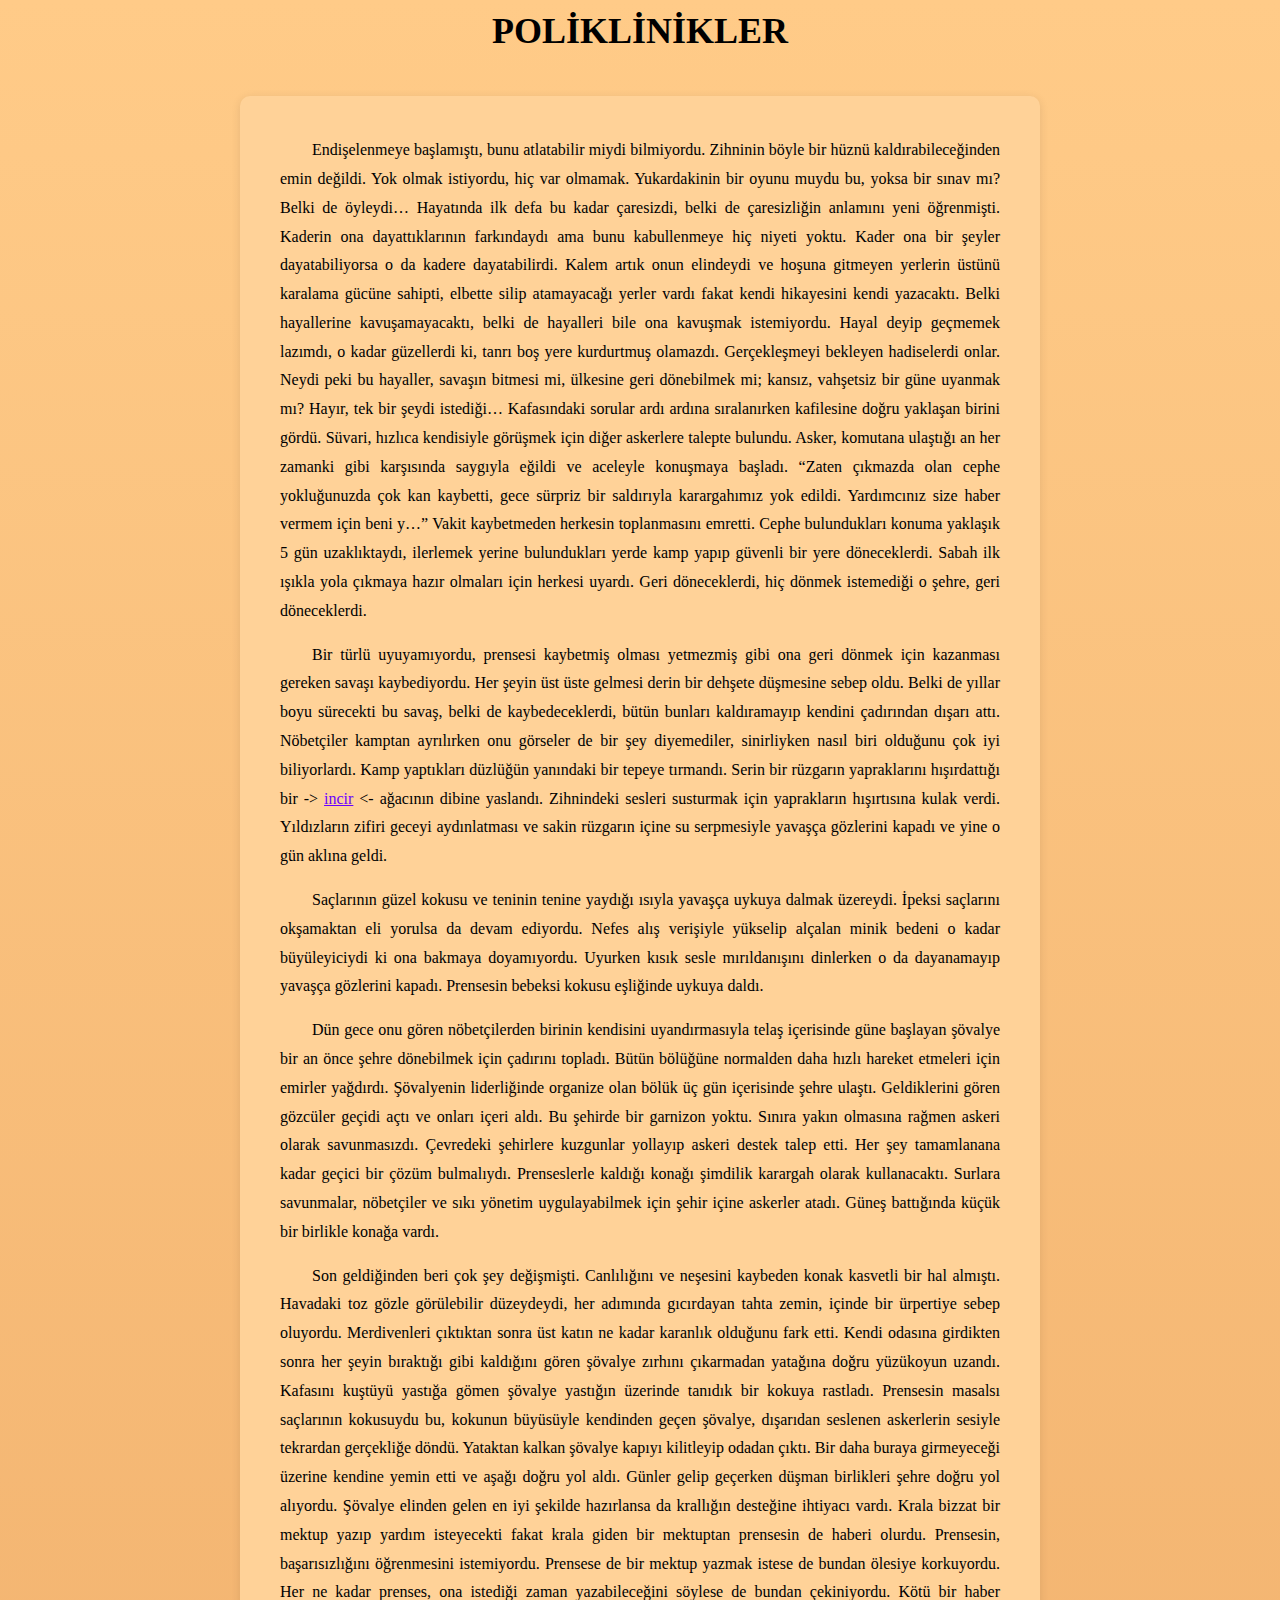
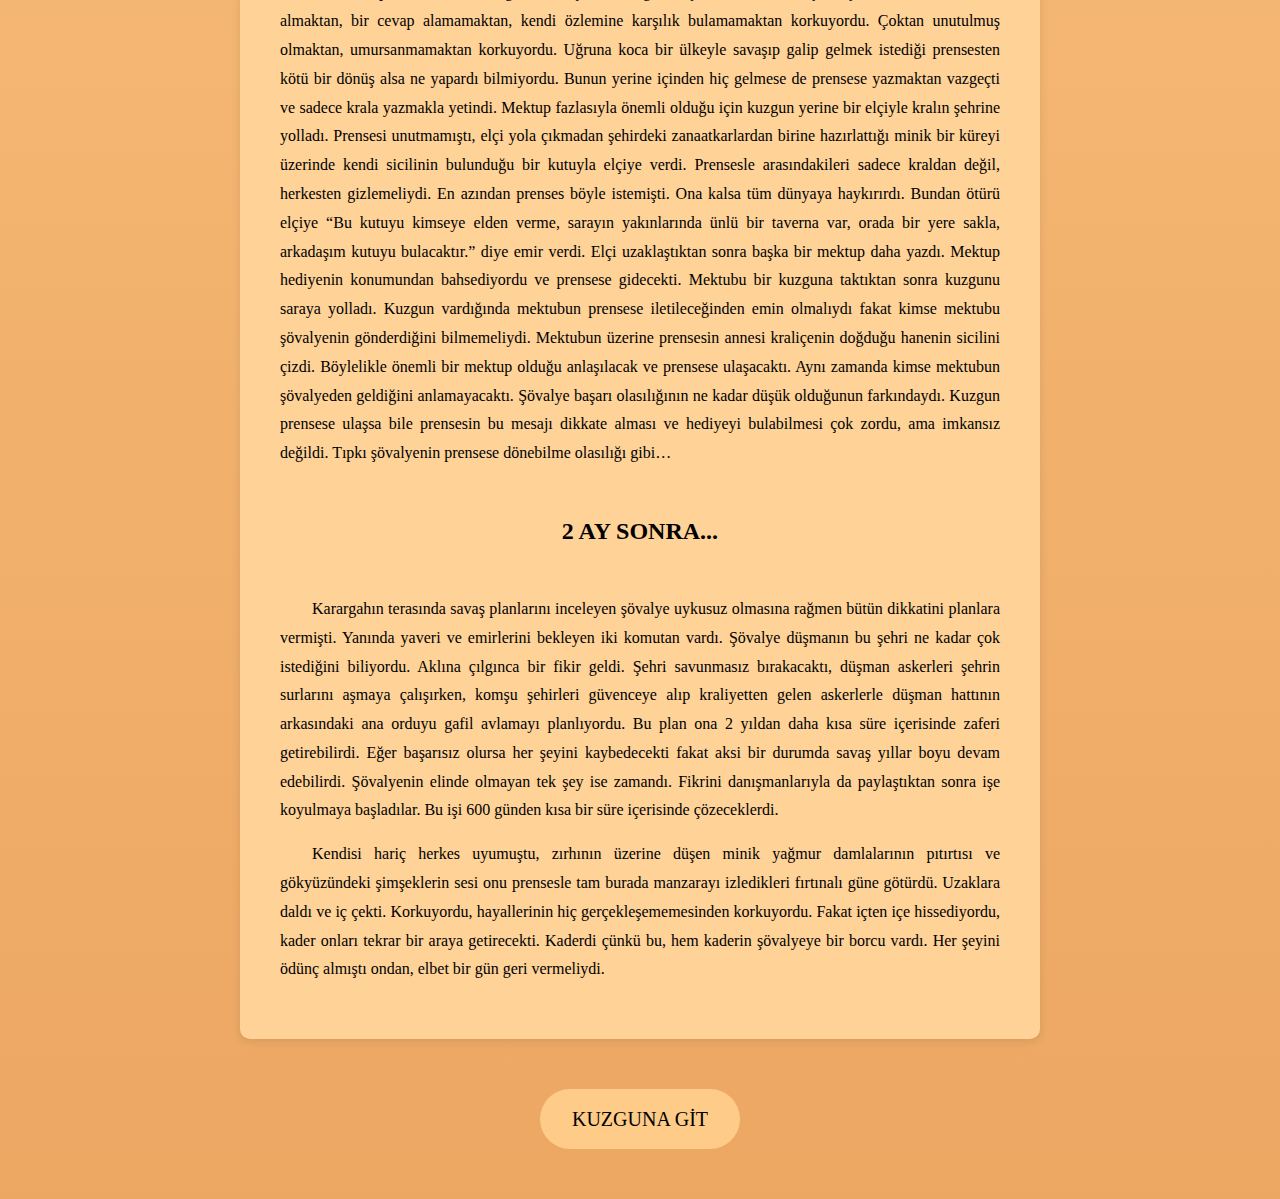
<file: index.html>
<!DOCTYPE html>
<html lang="tr">
<head>
    <meta charset="UTF-8">
    <meta name="viewport" content="width=device-width, initial-scale=1.0">
    <title>Hophophop</title>
    <link rel="stylesheet" href="styles.css">

    


</head>
<body>
    <header>
        <h1>POLİKLİNİKLER</h1>
    </header>
    <main>
        <p>
            Endişelenmeye başlamıştı, bunu atlatabilir miydi bilmiyordu. Zihninin böyle bir hüznü kaldırabileceğinden emin değildi. Yok olmak istiyordu, hiç var olmamak. Yukardakinin bir oyunu muydu bu, yoksa bir sınav mı? Belki de öyleydi… Hayatında ilk defa bu kadar çaresizdi, belki de çaresizliğin anlamını yeni öğrenmişti. Kaderin ona dayattıklarının farkındaydı ama bunu kabullenmeye hiç niyeti yoktu. Kader ona bir şeyler dayatabiliyorsa o da kadere dayatabilirdi. Kalem artık onun elindeydi ve hoşuna gitmeyen yerlerin üstünü karalama gücüne sahipti, elbette silip atamayacağı yerler vardı fakat kendi hikayesini kendi yazacaktı. Belki hayallerine kavuşamayacaktı, belki de hayalleri bile ona kavuşmak istemiyordu. Hayal deyip geçmemek lazımdı, o kadar güzellerdi ki, tanrı boş yere kurdurtmuş olamazdı. Gerçekleşmeyi bekleyen hadiselerdi onlar. Neydi peki bu hayaller, savaşın bitmesi mi, ülkesine geri dönebilmek mi; kansız, vahşetsiz bir güne uyanmak mı? Hayır, tek bir şeydi istediği… Kafasındaki sorular ardı ardına sıralanırken kafilesine doğru yaklaşan birini gördü. Süvari, hızlıca kendisiyle görüşmek için diğer askerlere talepte bulundu. Asker, komutana ulaştığı an her zamanki gibi karşısında saygıyla eğildi ve aceleyle konuşmaya başladı. “Zaten çıkmazda olan cephe yokluğunuzda çok kan kaybetti, gece sürpriz bir saldırıyla karargahımız yok edildi. Yardımcınız size haber vermem için beni y…” Vakit kaybetmeden herkesin toplanmasını emretti. Cephe bulundukları konuma yaklaşık 5 gün uzaklıktaydı, ilerlemek yerine bulundukları yerde kamp yapıp güvenli bir yere döneceklerdi. Sabah ilk ışıkla yola çıkmaya hazır olmaları için herkesi uyardı. Geri döneceklerdi, hiç dönmek istemediği o şehre, geri döneceklerdi.
        </p>
        <p>
            Bir türlü uyuyamıyordu, prensesi kaybetmiş olması yetmezmiş gibi ona geri dönmek için kazanması gereken savaşı kaybediyordu. Her şeyin üst üste gelmesi derin bir dehşete düşmesine sebep oldu. Belki de yıllar boyu sürecekti bu savaş, belki de kaybedeceklerdi, bütün bunları kaldıramayıp kendini çadırından dışarı attı. Nöbetçiler kamptan ayrılırken onu görseler de bir şey diyemediler, sinirliyken nasıl biri olduğunu çok iyi biliyorlardı. Kamp yaptıkları düzlüğün yanındaki bir tepeye tırmandı. Serin bir rüzgarın yapraklarını hışırdattığı bir -> <span class="highlight" onclick="showInfo('incir')">incir</span> <- ağacının dibine yaslandı. Zihnindeki sesleri susturmak için yaprakların hışırtısına kulak verdi. Yıldızların zifiri geceyi aydınlatması ve sakin rüzgarın içine su serpmesiyle yavaşça gözlerini kapadı ve yine o gün aklına geldi.
        </p>
        <p>
            Saçlarının güzel kokusu ve teninin tenine yaydığı ısıyla yavaşça uykuya dalmak üzereydi. İpeksi saçlarını okşamaktan eli yorulsa da devam ediyordu. Nefes alış verişiyle yükselip alçalan minik bedeni o kadar büyüleyiciydi ki ona bakmaya doyamıyordu. Uyurken kısık sesle mırıldanışını dinlerken o da dayanamayıp yavaşça gözlerini kapadı. Prensesin bebeksi kokusu eşliğinde uykuya daldı.
        </p>

        <p>
        Dün gece onu gören nöbetçilerden birinin kendisini uyandırmasıyla telaş içerisinde güne başlayan şövalye bir an önce şehre dönebilmek için çadırını topladı. Bütün bölüğüne normalden daha hızlı hareket etmeleri için emirler yağdırdı. Şövalyenin liderliğinde organize olan bölük üç gün içerisinde şehre ulaştı. Geldiklerini gören gözcüler geçidi açtı ve onları içeri aldı. Bu şehirde bir garnizon yoktu. Sınıra yakın olmasına rağmen askeri olarak savunmasızdı. Çevredeki şehirlere kuzgunlar yollayıp askeri destek talep etti. Her şey tamamlanana kadar geçici bir çözüm bulmalıydı. Prenseslerle kaldığı konağı şimdilik karargah olarak kullanacaktı. Surlara savunmalar, nöbetçiler ve sıkı yönetim uygulayabilmek için şehir içine askerler atadı. Güneş battığında küçük bir birlikle konağa vardı.
        </p>

        <p>
            Son geldiğinden beri çok şey değişmişti. Canlılığını ve neşesini kaybeden konak kasvetli bir hal almıştı. Havadaki toz gözle görülebilir düzeydeydi, her adımında gıcırdayan tahta zemin, içinde bir ürpertiye sebep oluyordu. Merdivenleri çıktıktan sonra üst katın ne kadar karanlık olduğunu fark etti. Kendi odasına girdikten sonra her şeyin bıraktığı gibi kaldığını gören şövalye zırhını çıkarmadan yatağına doğru yüzükoyun uzandı. Kafasını kuştüyü yastığa gömen şövalye yastığın üzerinde tanıdık bir  kokuya rastladı. Prensesin masalsı saçlarının kokusuydu bu, kokunun büyüsüyle kendinden geçen şövalye, dışarıdan seslenen askerlerin sesiyle tekrardan gerçekliğe döndü. Yataktan kalkan şövalye kapıyı kilitleyip odadan çıktı. Bir daha buraya girmeyeceği üzerine kendine yemin etti ve aşağı doğru yol aldı. Günler gelip geçerken düşman birlikleri şehre doğru yol alıyordu. Şövalye elinden gelen en iyi şekilde hazırlansa da krallığın desteğine ihtiyacı vardı. Krala bizzat bir mektup yazıp yardım isteyecekti fakat krala giden bir mektuptan prensesin de haberi olurdu. Prensesin, başarısızlığını öğrenmesini istemiyordu. Prensese de bir mektup yazmak istese de bundan ölesiye korkuyordu. Her ne kadar prenses, ona istediği zaman yazabileceğini söylese de bundan çekiniyordu. Kötü bir haber almaktan, bir cevap alamamaktan, kendi özlemine karşılık bulamamaktan korkuyordu. Çoktan unutulmuş olmaktan, umursanmamaktan korkuyordu. Uğruna koca bir ülkeyle savaşıp galip gelmek istediği prensesten kötü bir dönüş alsa ne yapardı bilmiyordu. Bunun yerine içinden hiç gelmese de prensese yazmaktan vazgeçti ve sadece krala yazmakla yetindi. Mektup fazlasıyla önemli olduğu için kuzgun yerine bir elçiyle kralın şehrine yolladı. Prensesi unutmamıştı, elçi yola çıkmadan şehirdeki zanaatkarlardan birine hazırlattığı minik bir küreyi üzerinde kendi sicilinin bulunduğu bir kutuyla elçiye verdi. Prensesle arasındakileri sadece kraldan değil, herkesten gizlemeliydi. En azından prenses böyle istemişti. Ona kalsa tüm dünyaya haykırırdı. Bundan ötürü elçiye “Bu kutuyu kimseye elden verme, sarayın yakınlarında ünlü bir taverna var, orada bir yere sakla, arkadaşım kutuyu bulacaktır.” diye emir verdi. Elçi uzaklaştıktan sonra başka bir mektup daha yazdı. Mektup hediyenin konumundan bahsediyordu ve prensese gidecekti. Mektubu bir kuzguna taktıktan sonra kuzgunu saraya yolladı. Kuzgun vardığında mektubun prensese iletileceğinden emin olmalıydı fakat kimse mektubu şövalyenin gönderdiğini bilmemeliydi. Mektubun üzerine prensesin annesi kraliçenin doğduğu hanenin sicilini çizdi. Böylelikle önemli bir mektup olduğu anlaşılacak ve prensese ulaşacaktı. Aynı zamanda kimse mektubun şövalyeden geldiğini anlamayacaktı. Şövalye başarı olasılığının ne kadar düşük olduğunun farkındaydı. Kuzgun prensese ulaşsa bile prensesin bu mesajı dikkate alması ve hediyeyi bulabilmesi çok zordu, ama imkansız değildi. Tıpkı  şövalyenin prensese dönebilme olasılığı gibi…
        </p>

        <div class="center-text">2 AY SONRA...</div>

        <p>
            Karargahın terasında savaş planlarını inceleyen şövalye uykusuz olmasına rağmen bütün dikkatini planlara vermişti. Yanında yaveri ve emirlerini bekleyen iki komutan vardı. Şövalye düşmanın bu şehri ne kadar çok istediğini biliyordu. Aklına çılgınca bir fikir geldi. Şehri savunmasız bırakacaktı, düşman askerleri şehrin surlarını aşmaya çalışırken, komşu şehirleri güvenceye alıp kraliyetten gelen askerlerle düşman hattının arkasındaki ana orduyu gafil avlamayı planlıyordu. Bu plan ona 2 yıldan daha kısa süre içerisinde zaferi getirebilirdi. Eğer başarısız olursa her şeyini kaybedecekti fakat aksi bir durumda savaş yıllar boyu devam edebilirdi. Şövalyenin elinde olmayan tek şey ise zamandı. Fikrini danışmanlarıyla da paylaştıktan sonra işe koyulmaya başladılar. Bu işi 600 günden kısa bir süre içerisinde çözeceklerdi. 
        </p>

        <p>
            Kendisi hariç herkes uyumuştu, zırhının üzerine düşen minik yağmur damlalarının pıtırtısı ve gökyüzündeki şimşeklerin sesi onu prensesle tam burada manzarayı izledikleri fırtınalı güne götürdü. Uzaklara daldı ve iç çekti. Korkuyordu, hayallerinin hiç gerçekleşememesinden korkuyordu. Fakat içten içe hissediyordu, kader onları tekrar bir araya getirecekti. Kaderdi çünkü bu, hem kaderin şövalyeye bir borcu vardı. Her şeyini ödünç almıştı ondan, elbet bir gün geri vermeliydi.
        </p>


        <div id="info-box" class="hidden"></div>
        
    </main>

    <footer>
        <a href="kuzgun.html" class="kuzgun-box">KUZGUNA GİT</a>
    </footer>



    <div id="popup" class="hidden">
        <div class="popup-content">
            <span id="popup-close" class="close">&times;</span>
            <div id="popup-text"></div>
        </div>
    </div>



    <script>
        // Bilgi kutusuna yazılacak içerikler
        const infoData = {
            "incir": "Başka bir evrende \"SENİ HALA SEVİYORUM.\" anlamına gelir."
        };

        // Pop-up'ı gösteren fonksiyon
        function showPopup(key) {
            const popup = document.getElementById('popup');
            const popupText = document.getElementById('popup-text');

            // Eğer popup veya anahtar bulunmazsa hata verip durur
            if (!popup || !infoData[key]) return;

            popupText.textContent = infoData[key]; // Pop-up içeriği koy
            popup.style.display = 'block'; // Pop-up'ı görünür yap

            // Pop-up kapatma butonu
            document.getElementById('popup-close').onclick = () => {
                popup.style.display = 'none'; // Pop-up'ı gizle
            };
        }

        // Vurgulanan kelimelere tıklama olayını ekle
        document.querySelectorAll('.highlight').forEach(element => {
            element.onclick = () => showPopup(element.textContent);
        });
    </script>

    
</body>
</html>
</file>
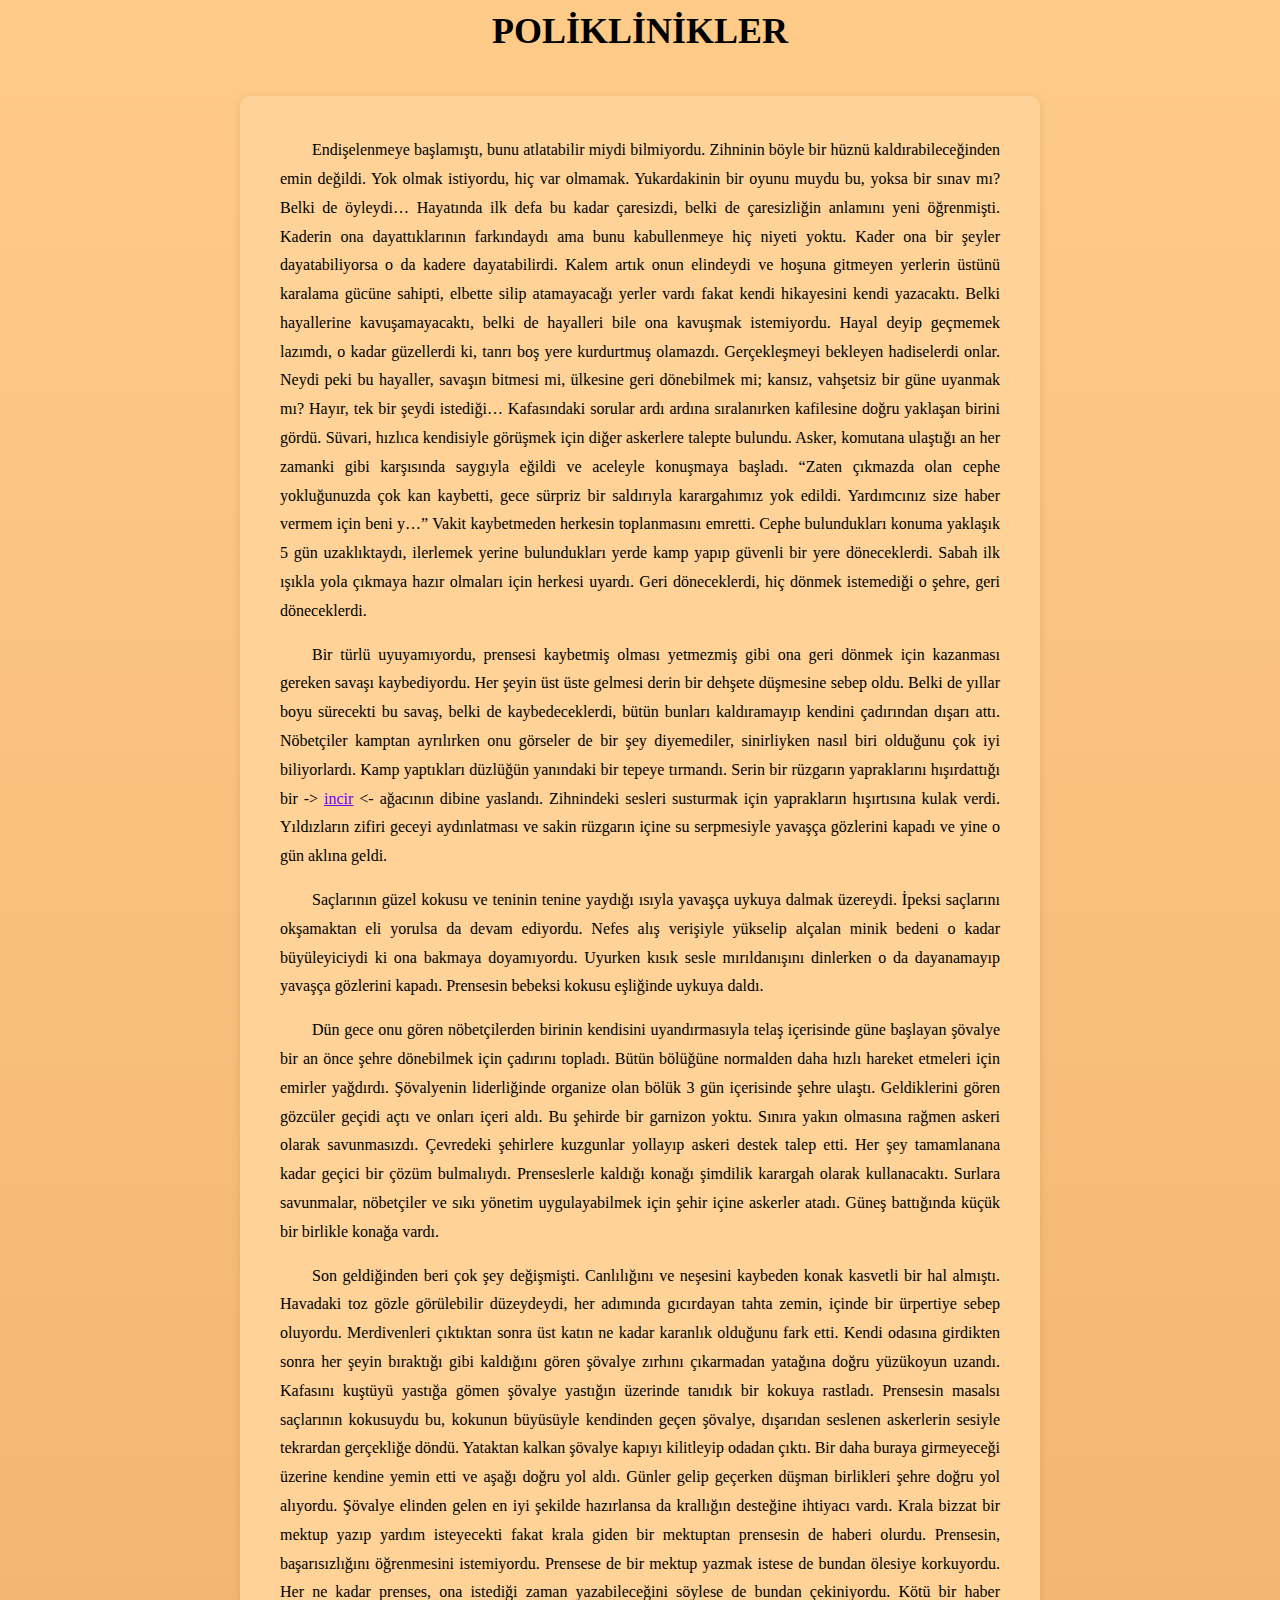
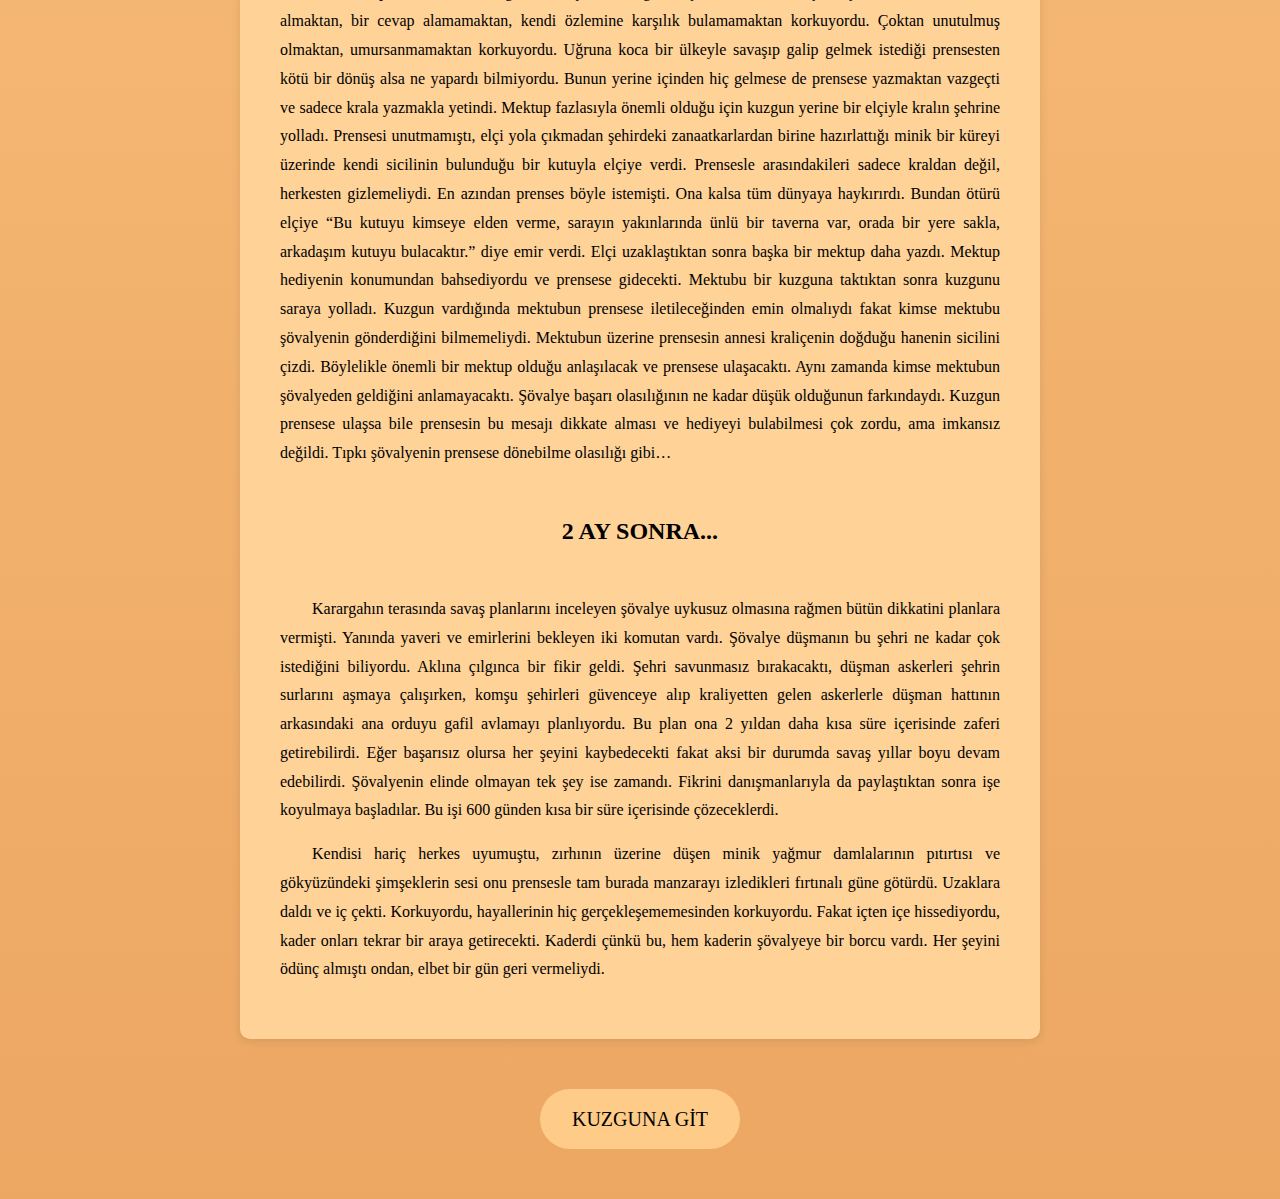
<file: prje/index.html>
<!DOCTYPE html>
<html lang="tr">
<head>
    <meta charset="UTF-8">
    <meta name="viewport" content="width=device-width, initial-scale=1.0">
    <title>index</title>
    <link rel="stylesheet" href="styles.css">

    


</head>
<body>
    <header>
        <h1>POLİKLİNİKLER</h1>
    </header>
    <main>
        <p>
            Endişelenmeye başlamıştı, bunu atlatabilir miydi bilmiyordu. Zihninin böyle bir hüznü kaldırabileceğinden emin değildi. Yok olmak istiyordu, hiç var olmamak. Yukardakinin bir oyunu muydu bu, yoksa bir sınav mı? Belki de öyleydi… Hayatında ilk defa bu kadar çaresizdi, belki de çaresizliğin anlamını yeni öğrenmişti. Kaderin ona dayattıklarının farkındaydı ama bunu kabullenmeye hiç niyeti yoktu. Kader ona bir şeyler dayatabiliyorsa o da kadere dayatabilirdi. Kalem artık onun elindeydi ve hoşuna gitmeyen yerlerin üstünü karalama gücüne sahipti, elbette silip atamayacağı yerler vardı fakat kendi hikayesini kendi yazacaktı. Belki hayallerine kavuşamayacaktı, belki de hayalleri bile ona kavuşmak istemiyordu. Hayal deyip geçmemek lazımdı, o kadar güzellerdi ki, tanrı boş yere kurdurtmuş olamazdı. Gerçekleşmeyi bekleyen hadiselerdi onlar. Neydi peki bu hayaller, savaşın bitmesi mi, ülkesine geri dönebilmek mi; kansız, vahşetsiz bir güne uyanmak mı? Hayır, tek bir şeydi istediği… Kafasındaki sorular ardı ardına sıralanırken kafilesine doğru yaklaşan birini gördü. Süvari, hızlıca kendisiyle görüşmek için diğer askerlere talepte bulundu. Asker, komutana ulaştığı an her zamanki gibi karşısında saygıyla eğildi ve aceleyle konuşmaya başladı. “Zaten çıkmazda olan cephe yokluğunuzda çok kan kaybetti, gece sürpriz bir saldırıyla karargahımız yok edildi. Yardımcınız size haber vermem için beni y…” Vakit kaybetmeden herkesin toplanmasını emretti. Cephe bulundukları konuma yaklaşık 5 gün uzaklıktaydı, ilerlemek yerine bulundukları yerde kamp yapıp güvenli bir yere döneceklerdi. Sabah ilk ışıkla yola çıkmaya hazır olmaları için herkesi uyardı. Geri döneceklerdi, hiç dönmek istemediği o şehre, geri döneceklerdi.
        </p>
        <p>
            Bir türlü uyuyamıyordu, prensesi kaybetmiş olması yetmezmiş gibi ona geri dönmek için kazanması gereken savaşı kaybediyordu. Her şeyin üst üste gelmesi derin bir dehşete düşmesine sebep oldu. Belki de yıllar boyu sürecekti bu savaş, belki de kaybedeceklerdi, bütün bunları kaldıramayıp kendini çadırından dışarı attı. Nöbetçiler kamptan ayrılırken onu görseler de bir şey diyemediler, sinirliyken nasıl biri olduğunu çok iyi biliyorlardı. Kamp yaptıkları düzlüğün yanındaki bir tepeye tırmandı. Serin bir rüzgarın yapraklarını hışırdattığı bir -> <span class="highlight" onclick="showInfo('incir')">incir</span> <- ağacının dibine yaslandı. Zihnindeki sesleri susturmak için yaprakların hışırtısına kulak verdi. Yıldızların zifiri geceyi aydınlatması ve sakin rüzgarın içine su serpmesiyle yavaşça gözlerini kapadı ve yine o gün aklına geldi.
        </p>
        <p>
            Saçlarının güzel kokusu ve teninin tenine yaydığı ısıyla yavaşça uykuya dalmak üzereydi. İpeksi saçlarını okşamaktan eli yorulsa da devam ediyordu. Nefes alış verişiyle yükselip alçalan minik bedeni o kadar büyüleyiciydi ki ona bakmaya doyamıyordu. Uyurken kısık sesle mırıldanışını dinlerken o da dayanamayıp yavaşça gözlerini kapadı. Prensesin bebeksi kokusu eşliğinde uykuya daldı.
        </p>

        <p>
        Dün gece onu gören nöbetçilerden birinin kendisini uyandırmasıyla telaş içerisinde güne başlayan şövalye bir an önce şehre dönebilmek için çadırını topladı. Bütün bölüğüne normalden daha hızlı hareket etmeleri için emirler yağdırdı. Şövalyenin liderliğinde organize olan bölük 3 gün içerisinde şehre ulaştı. Geldiklerini gören gözcüler geçidi açtı ve onları içeri aldı. Bu şehirde bir garnizon yoktu. Sınıra yakın olmasına rağmen askeri olarak savunmasızdı. Çevredeki şehirlere kuzgunlar yollayıp askeri destek talep etti. Her şey tamamlanana kadar geçici bir çözüm bulmalıydı. Prenseslerle kaldığı konağı şimdilik karargah olarak kullanacaktı. Surlara savunmalar, nöbetçiler ve sıkı yönetim uygulayabilmek için şehir içine askerler atadı. Güneş battığında küçük bir birlikle konağa vardı.
        </p>

        <p>
            Son geldiğinden beri çok şey değişmişti. Canlılığını ve neşesini kaybeden konak kasvetli bir hal almıştı. Havadaki toz gözle görülebilir düzeydeydi, her adımında gıcırdayan tahta zemin, içinde bir ürpertiye sebep oluyordu. Merdivenleri çıktıktan sonra üst katın ne kadar karanlık olduğunu fark etti. Kendi odasına girdikten sonra her şeyin bıraktığı gibi kaldığını gören şövalye zırhını çıkarmadan yatağına doğru yüzükoyun uzandı. Kafasını kuştüyü yastığa gömen şövalye yastığın üzerinde tanıdık bir  kokuya rastladı. Prensesin masalsı saçlarının kokusuydu bu, kokunun büyüsüyle kendinden geçen şövalye, dışarıdan seslenen askerlerin sesiyle tekrardan gerçekliğe döndü. Yataktan kalkan şövalye kapıyı kilitleyip odadan çıktı. Bir daha buraya girmeyeceği üzerine kendine yemin etti ve aşağı doğru yol aldı. Günler gelip geçerken düşman birlikleri şehre doğru yol alıyordu. Şövalye elinden gelen en iyi şekilde hazırlansa da krallığın desteğine ihtiyacı vardı. Krala bizzat bir mektup yazıp yardım isteyecekti fakat krala giden bir mektuptan prensesin de haberi olurdu. Prensesin, başarısızlığını öğrenmesini istemiyordu. Prensese de bir mektup yazmak istese de bundan ölesiye korkuyordu. Her ne kadar prenses, ona istediği zaman yazabileceğini söylese de bundan çekiniyordu. Kötü bir haber almaktan, bir cevap alamamaktan, kendi özlemine karşılık bulamamaktan korkuyordu. Çoktan unutulmuş olmaktan, umursanmamaktan korkuyordu. Uğruna koca bir ülkeyle savaşıp galip gelmek istediği prensesten kötü bir dönüş alsa ne yapardı bilmiyordu. Bunun yerine içinden hiç gelmese de prensese yazmaktan vazgeçti ve sadece krala yazmakla yetindi. Mektup fazlasıyla önemli olduğu için kuzgun yerine bir elçiyle kralın şehrine yolladı. Prensesi unutmamıştı, elçi yola çıkmadan şehirdeki zanaatkarlardan birine hazırlattığı minik bir küreyi üzerinde kendi sicilinin bulunduğu bir kutuyla elçiye verdi. Prensesle arasındakileri sadece kraldan değil, herkesten gizlemeliydi. En azından prenses böyle istemişti. Ona kalsa tüm dünyaya haykırırdı. Bundan ötürü elçiye “Bu kutuyu kimseye elden verme, sarayın yakınlarında ünlü bir taverna var, orada bir yere sakla, arkadaşım kutuyu bulacaktır.” diye emir verdi. Elçi uzaklaştıktan sonra başka bir mektup daha yazdı. Mektup hediyenin konumundan bahsediyordu ve prensese gidecekti. Mektubu bir kuzguna taktıktan sonra kuzgunu saraya yolladı. Kuzgun vardığında mektubun prensese iletileceğinden emin olmalıydı fakat kimse mektubu şövalyenin gönderdiğini bilmemeliydi. Mektubun üzerine prensesin annesi kraliçenin doğduğu hanenin sicilini çizdi. Böylelikle önemli bir mektup olduğu anlaşılacak ve prensese ulaşacaktı. Aynı zamanda kimse mektubun şövalyeden geldiğini anlamayacaktı. Şövalye başarı olasılığının ne kadar düşük olduğunun farkındaydı. Kuzgun prensese ulaşsa bile prensesin bu mesajı dikkate alması ve hediyeyi bulabilmesi çok zordu, ama imkansız değildi. Tıpkı  şövalyenin prensese dönebilme olasılığı gibi…
        </p>

        <div class="center-text">2 AY SONRA...</div>

        <p>
            Karargahın terasında savaş planlarını inceleyen şövalye uykusuz olmasına rağmen bütün dikkatini planlara vermişti. Yanında yaveri ve emirlerini bekleyen iki komutan vardı. Şövalye düşmanın bu şehri ne kadar çok istediğini biliyordu. Aklına çılgınca bir fikir geldi. Şehri savunmasız bırakacaktı, düşman askerleri şehrin surlarını aşmaya çalışırken, komşu şehirleri güvenceye alıp kraliyetten gelen askerlerle düşman hattının arkasındaki ana orduyu gafil avlamayı planlıyordu. Bu plan ona 2 yıldan daha kısa süre içerisinde zaferi getirebilirdi. Eğer başarısız olursa her şeyini kaybedecekti fakat aksi bir durumda savaş yıllar boyu devam edebilirdi. Şövalyenin elinde olmayan tek şey ise zamandı. Fikrini danışmanlarıyla da paylaştıktan sonra işe koyulmaya başladılar. Bu işi 600 günden kısa bir süre içerisinde çözeceklerdi. 
        </p>

        <p>
            Kendisi hariç herkes uyumuştu, zırhının üzerine düşen minik yağmur damlalarının pıtırtısı ve gökyüzündeki şimşeklerin sesi onu prensesle tam burada manzarayı izledikleri fırtınalı güne götürdü. Uzaklara daldı ve iç çekti. Korkuyordu, hayallerinin hiç gerçekleşememesinden korkuyordu. Fakat içten içe hissediyordu, kader onları tekrar bir araya getirecekti. Kaderdi çünkü bu, hem kaderin şövalyeye bir borcu vardı. Her şeyini ödünç almıştı ondan, elbet bir gün geri vermeliydi.
        </p>


        <div id="info-box" class="hidden"></div>
        
    </main>

    <footer>
        <a href="kuzgun.html" class="kuzgun-box">KUZGUNA GİT</a>
    </footer>



    <div id="popup" class="hidden">
        <div class="popup-content">
            <span id="popup-close" class="close">&times;</span>
            <div id="popup-text"></div>
        </div>
    </div>



    <script>
        // Bilgi kutusuna yazılacak içerikler
        const infoData = {
            "incir": "Başka bir evrende \"SENİ HALA SEVİYORUM.\" anlamına gelir."
        };

        // Pop-up'ı gösteren fonksiyon
        function showPopup(key) {
            const popup = document.getElementById('popup');
            const popupText = document.getElementById('popup-text');

            // Eğer popup veya anahtar bulunmazsa hata verip durur
            if (!popup || !infoData[key]) return;

            popupText.textContent = infoData[key]; // Pop-up içeriği koy
            popup.style.display = 'block'; // Pop-up'ı görünür yap

            // Pop-up kapatma butonu
            document.getElementById('popup-close').onclick = () => {
                popup.style.display = 'none'; // Pop-up'ı gizle
            };
        }

        // Vurgulanan kelimelere tıklama olayını ekle
        document.querySelectorAll('.highlight').forEach(element => {
            element.onclick = () => showPopup(element.textContent);
        });
    </script>

    
</body>
</html>
</file>
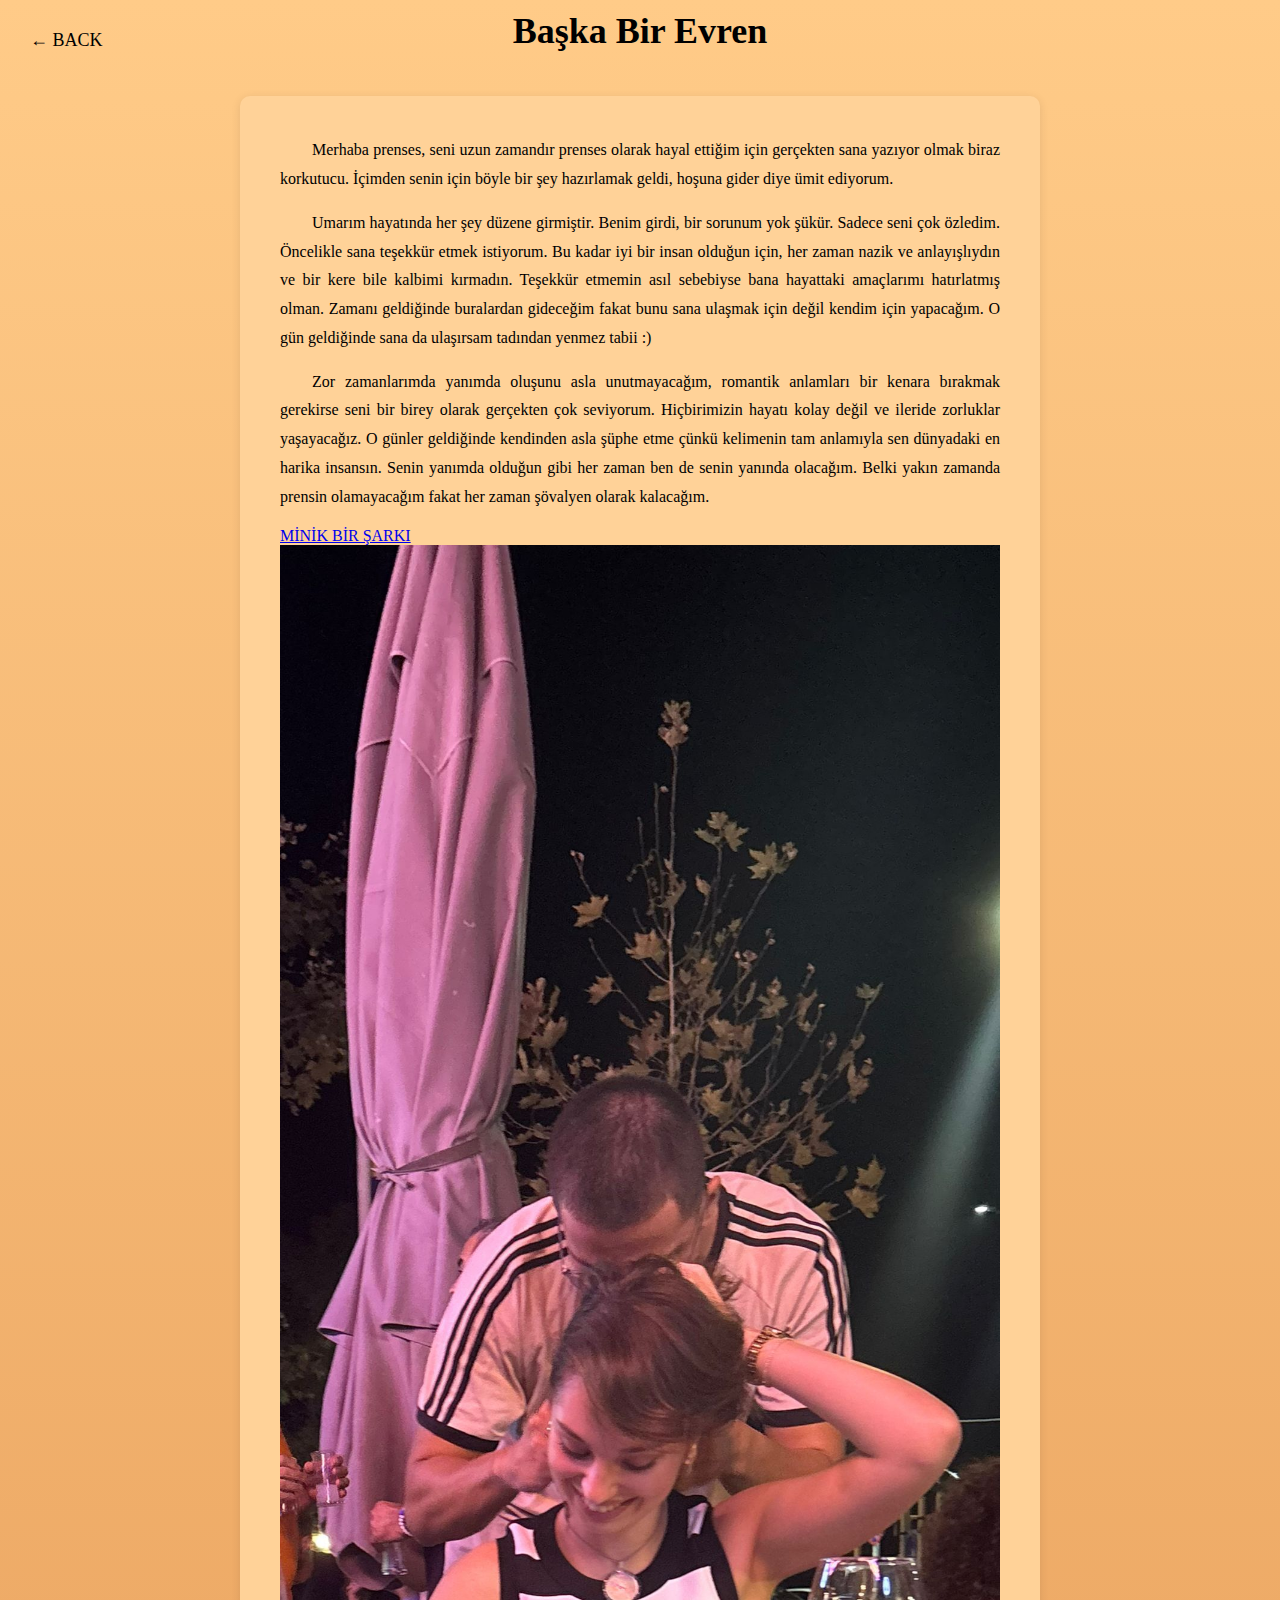
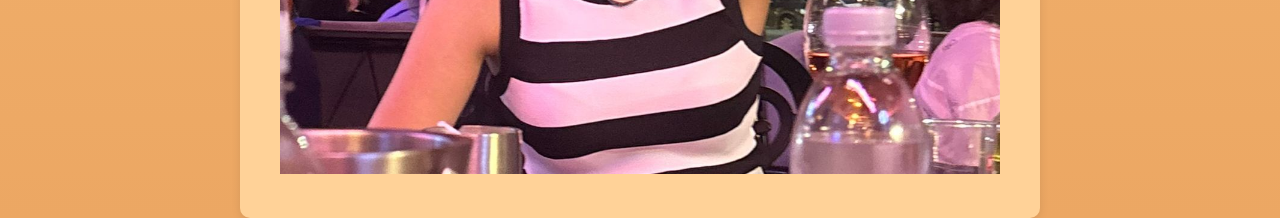
<file: baskabirEvren.html>
<!DOCTYPE html>
<html lang="tr">
<head>
    <meta charset="UTF-8">
    <meta name="viewport" content="width=device-width, initial-scale=1.0">
    <title>Başka Bir Evren</title>
    <link rel="stylesheet" href="evren.css">
</head>
<body>
    <header>
        <a href="kuzgun.html" class="back-button">← BACK</a>
        <h1>Başka Bir Evren</h1>
    </header>

    <main>
        <p>
            Merhaba prenses, seni uzun zamandır prenses olarak hayal ettiğim için gerçekten sana yazıyor olmak biraz korkutucu. İçimden senin için böyle bir şey hazırlamak geldi, hoşuna gider diye ümit ediyorum.
        </p>
        <p>
            Umarım hayatında her şey düzene girmiştir. Benim girdi, bir sorunum yok şükür. Sadece seni çok özledim. Öncelikle sana teşekkür etmek istiyorum. Bu kadar iyi bir insan olduğun için, her zaman nazik ve anlayışlıydın ve bir kere bile kalbimi kırmadın.  Teşekkür etmemin asıl sebebiyse bana hayattaki amaçlarımı hatırlatmış olman. Zamanı geldiğinde buralardan gideceğim fakat bunu sana ulaşmak için değil kendim için yapacağım. O gün geldiğinde sana da ulaşırsam tadından yenmez tabii :)
        </p>
        <p>
            Zor zamanlarımda yanımda oluşunu asla unutmayacağım, romantik anlamları bir kenara bırakmak gerekirse seni bir birey olarak gerçekten çok seviyorum. Hiçbirimizin hayatı kolay değil ve ileride zorluklar yaşayacağız. O günler geldiğinde kendinden asla şüphe etme çünkü kelimenin tam anlamıyla sen dünyadaki en harika insansın. Senin yanımda olduğun gibi her zaman ben de senin yanında olacağım. Belki yakın zamanda prensin olamayacağım fakat her zaman şövalyen olarak kalacağım.
        </p>

        <a href="https://www.youtube.com/watch?v=U9kgFMeOxns" target="_blank">MİNİK BİR ŞARKI</a>
        <img src="pht.jpg" alt="Açıklama" style="max-width: 100%; height: auto;">
    </main>
</body>
</html>
</file>
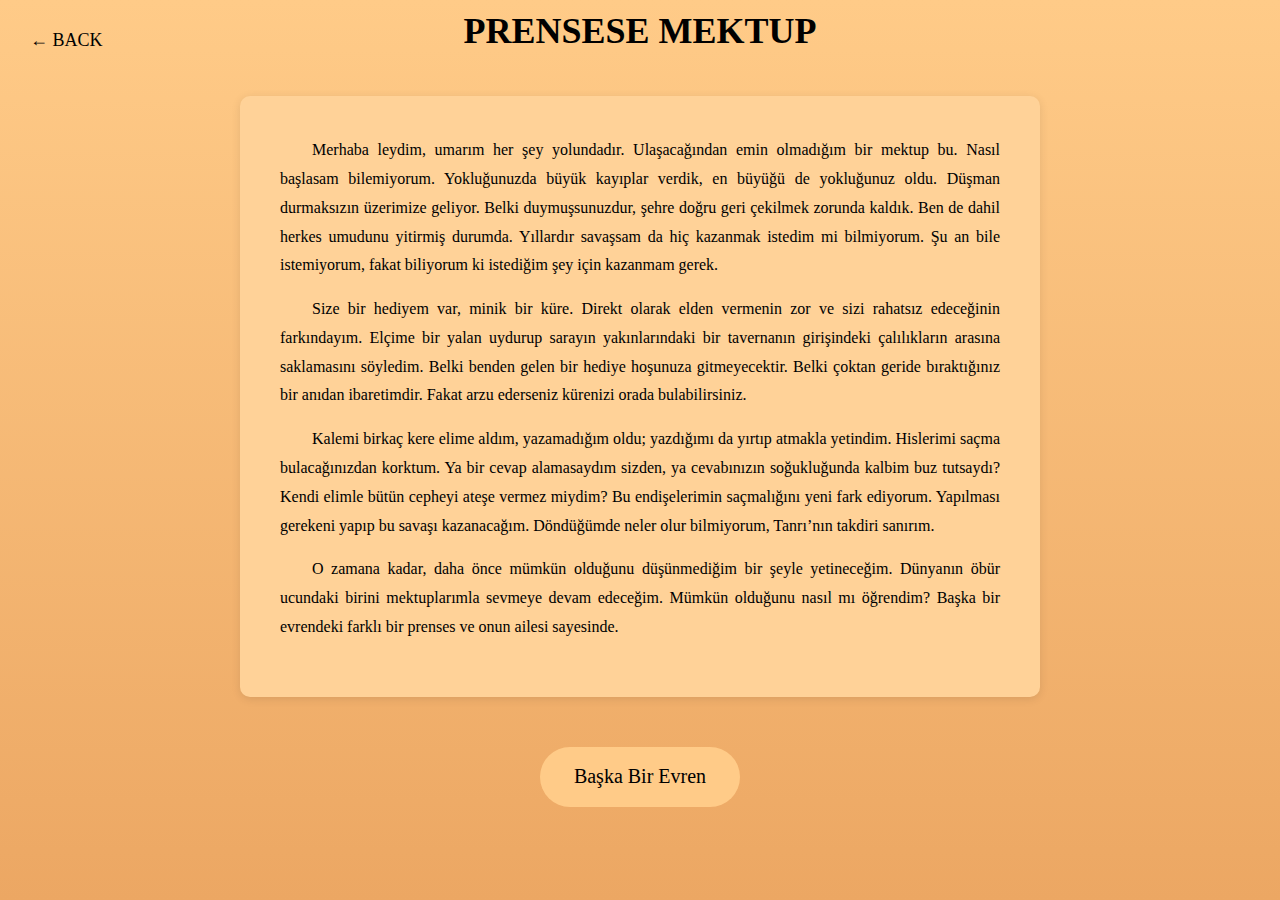
<file: kuzgun.html>
<!DOCTYPE html>
<html lang="tr">
<head>
    <meta charset="UTF-8">
    <meta name="viewport" content="width=device-width, initial-scale=1.0">
    <title>Kuzgun Sayfası</title>
    <link rel="stylesheet" href="kuzgun.css">
</head>
<body>
    <header>
        <a href="index.html" class="back-button">← BACK</a>
        <h1>PRENSESE MEKTUP</h1>
    </header>

    <main>
        <p> 
            Merhaba leydim, umarım her şey yolundadır. Ulaşacağından emin olmadığım bir mektup bu. Nasıl başlasam bilemiyorum. Yokluğunuzda büyük kayıplar verdik, en büyüğü de yokluğunuz oldu. Düşman durmaksızın üzerimize geliyor. Belki duymuşsunuzdur, şehre doğru geri çekilmek zorunda kaldık. Ben de dahil herkes umudunu yitirmiş durumda. Yıllardır savaşsam da hiç kazanmak istedim mi bilmiyorum. Şu an bile istemiyorum, fakat biliyorum ki istediğim şey için kazanmam gerek.
        </p>
        <p> 
            Size bir hediyem var, minik bir küre. Direkt olarak elden vermenin zor ve sizi rahatsız edeceğinin farkındayım. Elçime bir yalan uydurup sarayın yakınlarındaki bir tavernanın girişindeki çalılıkların arasına saklamasını söyledim. Belki benden gelen bir hediye hoşunuza gitmeyecektir. Belki çoktan geride bıraktığınız bir anıdan ibaretimdir. Fakat arzu ederseniz  kürenizi orada bulabilirsiniz. 
        </p>   
        <p>
            Kalemi birkaç kere elime aldım, yazamadığım oldu; yazdığımı da yırtıp atmakla yetindim. Hislerimi saçma bulacağınızdan korktum. Ya bir cevap alamasaydım sizden, ya cevabınızın soğukluğunda kalbim buz tutsaydı? Kendi elimle bütün cepheyi ateşe vermez miydim? Bu endişelerimin saçmalığını yeni fark ediyorum. Yapılması gerekeni yapıp bu savaşı kazanacağım. Döndüğümde neler olur bilmiyorum, Tanrı’nın takdiri sanırım.  
        </p>  
        <p>
            O zamana kadar, daha önce mümkün olduğunu düşünmediğim bir şeyle yetineceğim. Dünyanın öbür ucundaki birini mektuplarımla sevmeye devam edeceğim. Mümkün olduğunu nasıl mı öğrendim? Başka bir evrendeki farklı bir prenses ve onun ailesi sayesinde.
        </p> 
    
    </main>

    
    <footer>
        <a href="baskabirEvren.html" class="baska-box">Başka Bir Evren</a>
    </footer>
    
     
      
    
</body>
</html>
</file>
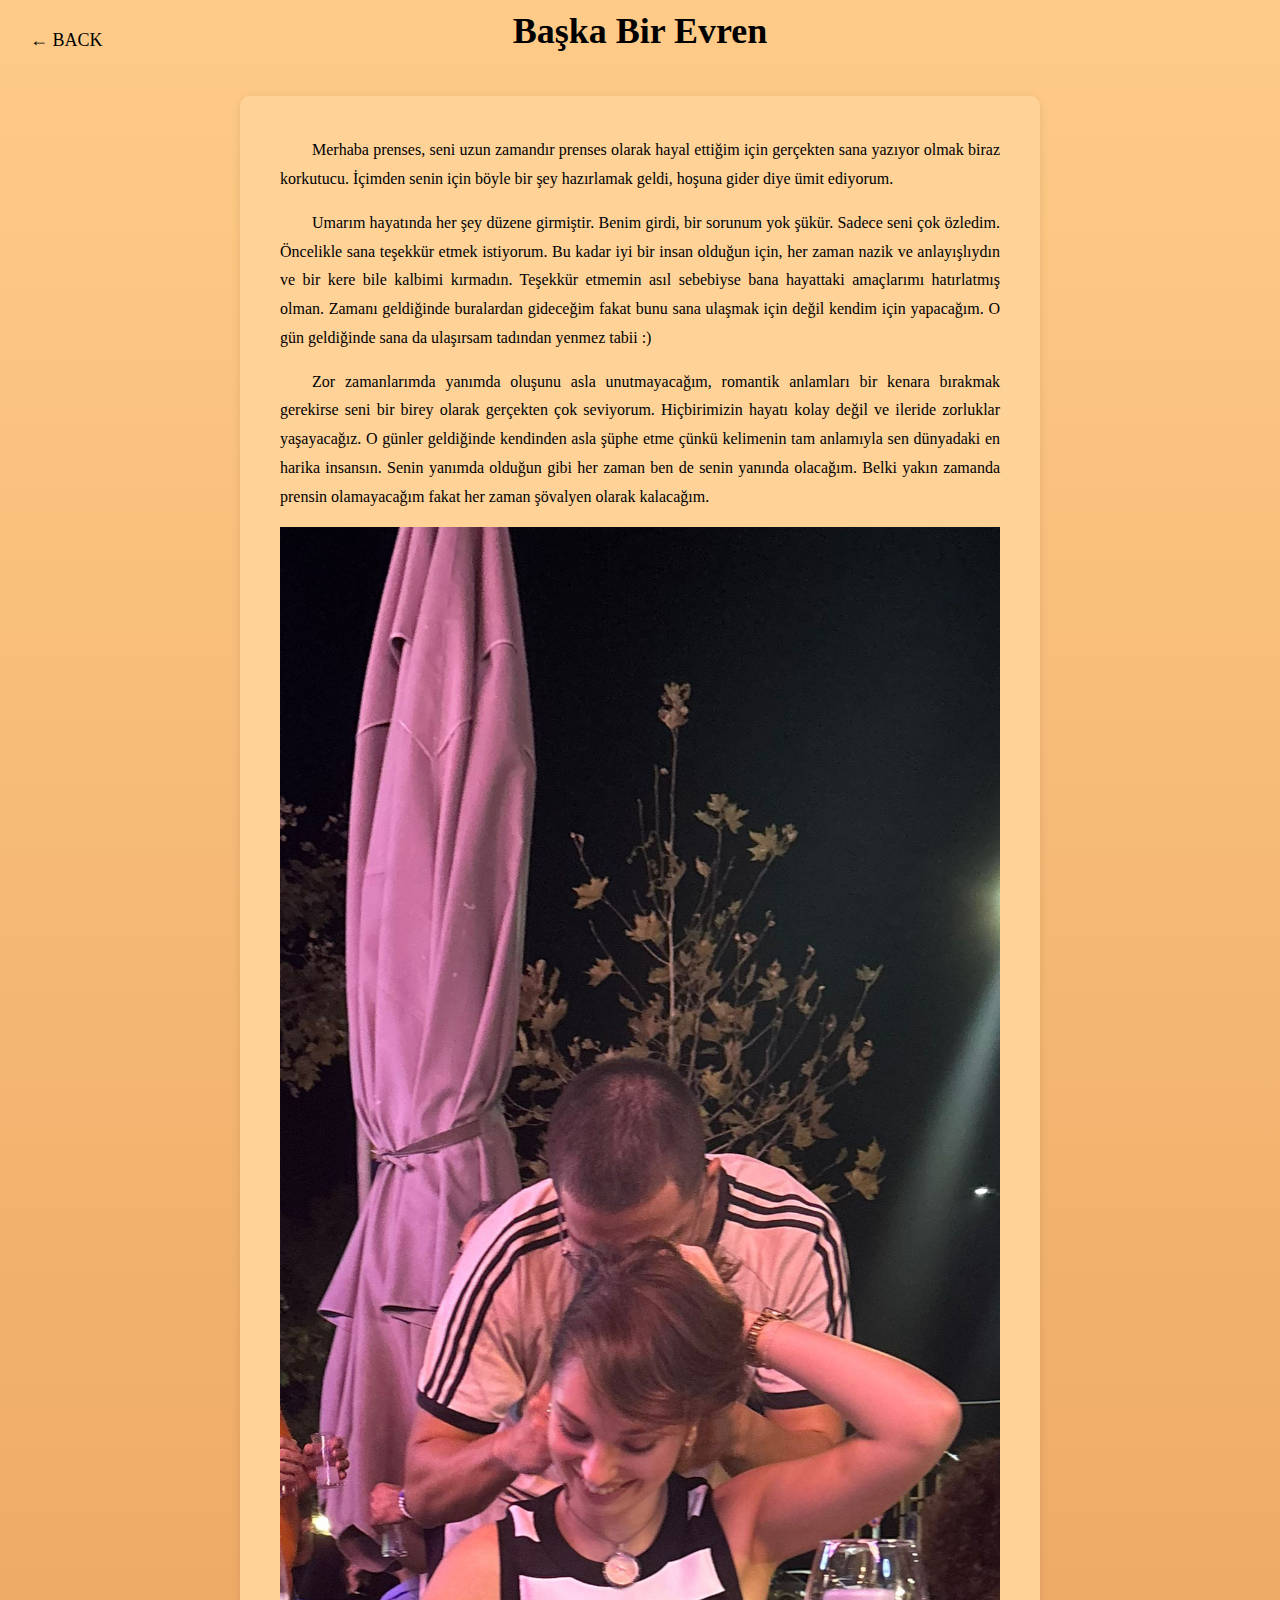
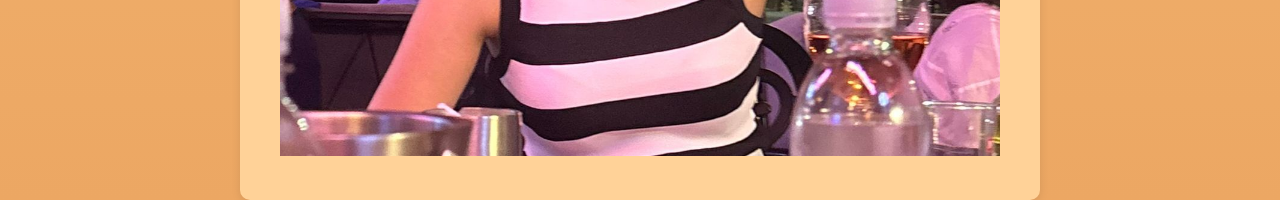
<file: prje/baskabirEvren.html>
<!DOCTYPE html>
<html lang="tr">
<head>
    <meta charset="UTF-8">
    <meta name="viewport" content="width=device-width, initial-scale=1.0">
    <title>Başka Bir Evren</title>
    <link rel="stylesheet" href="evren.css">
</head>
<body>
    <header>
        <a href="kuzgun.html" class="back-button">← BACK</a>
        <h1>Başka Bir Evren</h1>
    </header>

    <main>
        <p>
            Merhaba prenses, seni uzun zamandır prenses olarak hayal ettiğim için gerçekten sana yazıyor olmak biraz korkutucu. İçimden senin için böyle bir şey hazırlamak geldi, hoşuna gider diye ümit ediyorum.
        </p>
        <p>
            Umarım hayatında her şey düzene girmiştir. Benim girdi, bir sorunum yok şükür. Sadece seni çok özledim. Öncelikle sana teşekkür etmek istiyorum. Bu kadar iyi bir insan olduğun için, her zaman nazik ve anlayışlıydın ve bir kere bile kalbimi kırmadın.  Teşekkür etmemin asıl sebebiyse bana hayattaki amaçlarımı hatırlatmış olman. Zamanı geldiğinde buralardan gideceğim fakat bunu sana ulaşmak için değil kendim için yapacağım. O gün geldiğinde sana da ulaşırsam tadından yenmez tabii :)
        </p>
        <p>
            Zor zamanlarımda yanımda oluşunu asla unutmayacağım, romantik anlamları bir kenara bırakmak gerekirse seni bir birey olarak gerçekten çok seviyorum. Hiçbirimizin hayatı kolay değil ve ileride zorluklar yaşayacağız. O günler geldiğinde kendinden asla şüphe etme çünkü kelimenin tam anlamıyla sen dünyadaki en harika insansın. Senin yanımda olduğun gibi her zaman ben de senin yanında olacağım. Belki yakın zamanda prensin olamayacağım fakat her zaman şövalyen olarak kalacağım.
        </p>

        <!-- Buraya resim eklemek için -->
        <img src="images/pht.jpg" alt="Açıklama" style="max-width: 100%; height: auto;">
    </main>
</body>
</html>
</file>
<file: styles.css>
/* Genel sayfa ayarları */
body {
    font-family: 'Georgia', serif; /* Kitap tarzı yazı tipi */
    background: linear-gradient(to bottom, #ffcb88, #eca763); /* Arka plan rengi */
    margin: 0;
    padding: 100;
    display: flex;
    flex-direction: column; /* Üstten alta sıralamak için */
    align-items: center; /* Ortaya hizala */
    min-height: 100vh; /* Sayfa boyutunda yer kapla */
}

main {
    width: 60%; /* Sayfa genişliği */
    max-width: 720px; /* Ekran büyüdükçe sınır koy */
    background-color: #ffd298;
    padding: 40px;
    margin-top: 20px; /* Üstten küçük boşluk */
    box-shadow: 0 2px 10px rgba(0, 0, 0, 0.1);
    border-radius: 10px; /* Köşeleri yuvarlat */
}

main p {
    text-align: justify; /* İki yana yasla */
    margin: 0;
    margin-bottom: 15px;
    line-height: 1.8; /* Satır arası boşluk */
    text-indent: 2em; /* Paragraf başına girinti */
}

main h2 {
    font-family: 'Georgia', serif;
    font-size: 28px;
    margin-bottom: 20px;
    text-align: left; /* Başlık sola hizalanır */
}

header h1 {
    color: #000000; /* Başlık rengi: Kırmızı tonlarında */
    font-size: 36px; /* Başlık boyutunu artır */
    text-align: center; /* Ortaya hizala */
    margin-top: 10px; /* Üstten hafif boşluk bırak */
}

header p {
    color: #5e5e5e;
    font-size: 18px;
}

/* Pop-up kutusu */
#popup {
    position: fixed;
    top: 0;
    left: 0;
    right: 0;
    bottom: 0;
    background-color: rgba(0, 0, 0, 0.7);
    display: none;
    z-index: 100;
}

.popup-content {
    background-color: #d3d3d3;
    padding: 30px;
    border-radius: 50px;
    width: 300px;
    position: absolute;
    top: 50%;
    left: 50%;
    transform: translate(-50%, -50%);
    box-shadow: 0 4px 20px rgba(0, 0, 0, 0.2);
}

.close {
    cursor: pointer;
    float: right;
    font-size: 28px;
    font-weight: bold;
    color: #000000;
}


/* Vurgulanan kelimeler */
.highlight {
    color: #6a00ff;
    cursor: pointer;
    text-decoration: underline;
}


.kuzgun-box {
    background-color: #ffcb88;
    color: rgb(0, 0, 0);
    width: 200px;
    height: 60px;
    display: flex;
    justify-content: center;
    align-items: center;
    margin: 50px auto;
    text-align: center;
    cursor: pointer;
    text-decoration: none;
    font-size: 20px;
    border-radius: 30px;
    transition: all 1s ease;
}

.kuzgun-box:hover {
    background-color: #ffb85c;
    transform: scale(1.05);
}

.center-text {
    font-size: 24px;
    font-weight: bold;
    text-align: center; /* Metni ortala */
    margin: 50px 0; /* Üst ve alt boşluk bırak */
    position: relative; 
}
</file>
<file: prje/styles.css>
/* Genel sayfa ayarları */
body {
    font-family: 'Georgia', serif; /* Kitap tarzı yazı tipi */
    background: linear-gradient(to bottom, #ffcb88, #eca763); /* Arka plan rengi */
    margin: 0;
    padding: 100;
    display: flex;
    flex-direction: column; /* Üstten alta sıralamak için */
    align-items: center; /* Ortaya hizala */
    min-height: 100vh; /* Sayfa boyutunda yer kapla */
}

main {
    width: 60%; /* Sayfa genişliği */
    max-width: 720px; /* Ekran büyüdükçe sınır koy */
    background-color: #ffd298;
    padding: 40px;
    margin-top: 20px; /* Üstten küçük boşluk */
    box-shadow: 0 2px 10px rgba(0, 0, 0, 0.1);
    border-radius: 10px; /* Köşeleri yuvarlat */
}

main p {
    text-align: justify; /* İki yana yasla */
    margin: 0;
    margin-bottom: 15px;
    line-height: 1.8; /* Satır arası boşluk */
    text-indent: 2em; /* Paragraf başına girinti */
}

main h2 {
    font-family: 'Georgia', serif;
    font-size: 28px;
    margin-bottom: 20px;
    text-align: left; /* Başlık sola hizalanır */
}

header h1 {
    color: #000000; /* Başlık rengi: Kırmızı tonlarında */
    font-size: 36px; /* Başlık boyutunu artır */
    text-align: center; /* Ortaya hizala */
    margin-top: 10px; /* Üstten hafif boşluk bırak */
}

header p {
    color: #5e5e5e;
    font-size: 18px;
}

/* Pop-up kutusu */
#popup {
    position: fixed;
    top: 0;
    left: 0;
    right: 0;
    bottom: 0;
    background-color: rgba(0, 0, 0, 0.7);
    display: none;
    z-index: 100;
}

.popup-content {
    background-color: #d3d3d3;
    padding: 30px;
    border-radius: 50px;
    width: 300px;
    position: absolute;
    top: 50%;
    left: 50%;
    transform: translate(-50%, -50%);
    box-shadow: 0 4px 20px rgba(0, 0, 0, 0.2);
}

.close {
    cursor: pointer;
    float: right;
    font-size: 28px;
    font-weight: bold;
    color: #000000;
}


/* Vurgulanan kelimeler */
.highlight {
    color: #6a00ff;
    cursor: pointer;
    text-decoration: underline;
}


.kuzgun-box {
    background-color: #ffcb88;
    color: rgb(0, 0, 0);
    width: 200px;
    height: 60px;
    display: flex;
    justify-content: center;
    align-items: center;
    margin: 50px auto;
    text-align: center;
    cursor: pointer;
    text-decoration: none;
    font-size: 20px;
    border-radius: 30px;
    transition: all 1s ease;
}

.kuzgun-box:hover {
    background-color: #ffb85c;
    transform: scale(1.05);
}

.center-text {
    font-size: 24px;
    font-weight: bold;
    text-align: center; /* Metni ortala */
    margin: 50px 0; /* Üst ve alt boşluk bırak */
    position: relative; 
}
</file>
<file: evren.css>
body {
    font-family: 'Georgia', serif; /* Kitap tarzı yazı tipi */
    background: linear-gradient(to bottom, #ffcb88, #eca763); /* Arka plan rengi */
    margin: 0;
    padding: 100;
    display: flex;
    flex-direction: column; /* Üstten alta sıralamak için */
    align-items: center; /* Ortaya hizala */
    min-height: 100vh; /* Sayfa boyutunda yer kapla */
}

main {
    width: 60%; /* Sayfa genişliği */
    max-width: 720px; /* Ekran büyüdükçe sınır koy */
    background-color: #ffd298;
    padding: 40px;
    margin-top: 20px; /* Üstten küçük boşluk */
    box-shadow: 0 2px 10px rgba(0, 0, 0, 0.1);
    border-radius: 10px; /* Köşeleri yuvarlat */
}

main p {
    text-align: justify; /* İki yana yasla */
    margin: 0;
    margin-bottom: 15px;
    line-height: 1.8; /* Satır arası boşluk */
    text-indent: 2em; /* Paragraf başına girinti */
}

main h2 {
    font-family: 'Georgia', serif;
    font-size: 28px;
    margin-bottom: 20px;
    text-align: left; /* Başlık sola hizalanır */
}

header h1 {
    color: #000000; /* Başlık rengi: Kırmızı tonlarında */
    font-size: 36px; /* Başlık boyutunu artır */
    text-align: center; /* Ortaya hizala */
    margin-top: 10px; /* Üstten hafif boşluk bırak */
}

header p {
    color: #5e5e5e;
    font-size: 18px;
}

.back-button {
    color: #000000;
    font-size: 18px;
    padding: 10px;
    transition: all 0.3s ease;
    position: absolute;
    top: 20px;
    left: 20px;
    text-decoration: none;
    
    
}
.back-button:hover {
    color: #eca763;
}

.evren-img {
    display: block;
    width: 60%;  /* Genişliği sayfanın %60'ı kadar */
    max-width: 400px;  /* Maksimum genişlik */
    height: auto;  /* Oranını koru */
    max-height: 300px;  /* Maksimum yüksekliği sınırlamak */
    margin: 20px auto;  /* Ortaya hizala */
    border-radius: 10px;  /* Köşeleri yuvarlat */
    box-shadow: 0 4px 8px rgba(0, 0, 0, 0.2);  /* Hafif gölge efekti */
    object-fit: cover;  /* Görseli orantılı kırparak sığdır */
}
</file>
<file: kuzgun.css>
/* Genel sayfa ayarları */
body {
    font-family: 'Georgia', serif; /* Kitap tarzı yazı tipi */
    background: linear-gradient(to bottom, #ffcb88, #eca763); /* Arka plan rengi */
    margin: 0;
    padding: 100;
    display: flex;
    flex-direction: column; /* Üstten alta sıralamak için */
    align-items: center; /* Ortaya hizala */
    min-height: 100vh; /* Sayfa boyutunda yer kapla */
}

main {
    width: 60%; /* Sayfa genişliği */
    max-width: 720px; /* Ekran büyüdükçe sınır koy */
    background-color: #ffd298;
    padding: 40px;
    margin-top: 20px; /* Üstten küçük boşluk */
    box-shadow: 0 2px 10px rgba(0, 0, 0, 0.1);
    border-radius: 10px; /* Köşeleri yuvarlat */
}

main p {
    text-align: justify; /* İki yana yasla */
    margin: 0;
    margin-bottom: 15px;
    line-height: 1.8; /* Satır arası boşluk */
    text-indent: 2em; /* Paragraf başına girinti */
}

main h2 {
    font-family: 'Georgia', serif;
    font-size: 28px;
    margin-bottom: 20px;
    text-align: left; /* Başlık sola hizalanır */
}

header h1 {
    color: #000000; /* Başlık rengi: Kırmızı tonlarında */
    font-size: 36px; /* Başlık boyutunu artır */
    text-align: center; /* Ortaya hizala */
    margin-top: 10px; /* Üstten hafif boşluk bırak */
}

header p {
    color: #5e5e5e;
    font-size: 18px;
}

.back-button {
    color: #000000;
    font-size: 18px;
    padding: 10px;
    transition: all 0.3s ease;
    position: absolute;
    top: 20px;
    left: 20px;
    text-decoration: none;
    
    
}

.back-button:hover {
    color: #eca763;
}


.baska-box{
    background-color: #ffcb88;
    color: rgb(0, 0, 0);
    width: 200px;
    height: 60px;
    display: flex;
    justify-content: center;
    align-items: center;
    margin: 50px auto; /* Yukarıdan ve aşağıdan boşluk bırak */
    text-align: center;
    cursor: pointer;
    text-decoration: none;
    font-size: 20px;
    border-radius: 30px;
    transition: all 1s ease;
}

.baska-box-link {
    color: inherit; /* Rengi miras al */
    text-decoration: none; /* Altı çizgiyi kaldır */
}

.baska-box:hover {
    background-color: #ffb85c; /* Hover durumunda arka plan rengi değişir */
    transform: scale(1.05); /* Hover durumunda büyür */
}
</file>
<file: prje/evren.css>
body {
    font-family: 'Georgia', serif; /* Kitap tarzı yazı tipi */
    background: linear-gradient(to bottom, #ffcb88, #eca763); /* Arka plan rengi */
    margin: 0;
    padding: 100;
    display: flex;
    flex-direction: column; /* Üstten alta sıralamak için */
    align-items: center; /* Ortaya hizala */
    min-height: 100vh; /* Sayfa boyutunda yer kapla */
}

main {
    width: 60%; /* Sayfa genişliği */
    max-width: 720px; /* Ekran büyüdükçe sınır koy */
    background-color: #ffd298;
    padding: 40px;
    margin-top: 20px; /* Üstten küçük boşluk */
    box-shadow: 0 2px 10px rgba(0, 0, 0, 0.1);
    border-radius: 10px; /* Köşeleri yuvarlat */
}

main p {
    text-align: justify; /* İki yana yasla */
    margin: 0;
    margin-bottom: 15px;
    line-height: 1.8; /* Satır arası boşluk */
    text-indent: 2em; /* Paragraf başına girinti */
}

main h2 {
    font-family: 'Georgia', serif;
    font-size: 28px;
    margin-bottom: 20px;
    text-align: left; /* Başlık sola hizalanır */
}

header h1 {
    color: #000000; /* Başlık rengi: Kırmızı tonlarında */
    font-size: 36px; /* Başlık boyutunu artır */
    text-align: center; /* Ortaya hizala */
    margin-top: 10px; /* Üstten hafif boşluk bırak */
}

header p {
    color: #5e5e5e;
    font-size: 18px;
}

.back-button {
    color: #000000;
    font-size: 18px;
    padding: 10px;
    transition: all 0.3s ease;
    position: absolute;
    top: 20px;
    left: 20px;
    text-decoration: none;
    
    
}
.back-button:hover {
    color: #eca763;
}

.evren-img {
    display: block;
    width: 60%;  /* Genişliği sayfanın %60'ı kadar */
    max-width: 400px;  /* Maksimum genişlik */
    height: auto;  /* Oranını koru */
    max-height: 300px;  /* Maksimum yüksekliği sınırlamak */
    margin: 20px auto;  /* Ortaya hizala */
    border-radius: 10px;  /* Köşeleri yuvarlat */
    box-shadow: 0 4px 8px rgba(0, 0, 0, 0.2);  /* Hafif gölge efekti */
    object-fit: cover;  /* Görseli orantılı kırparak sığdır */
}
</file>
